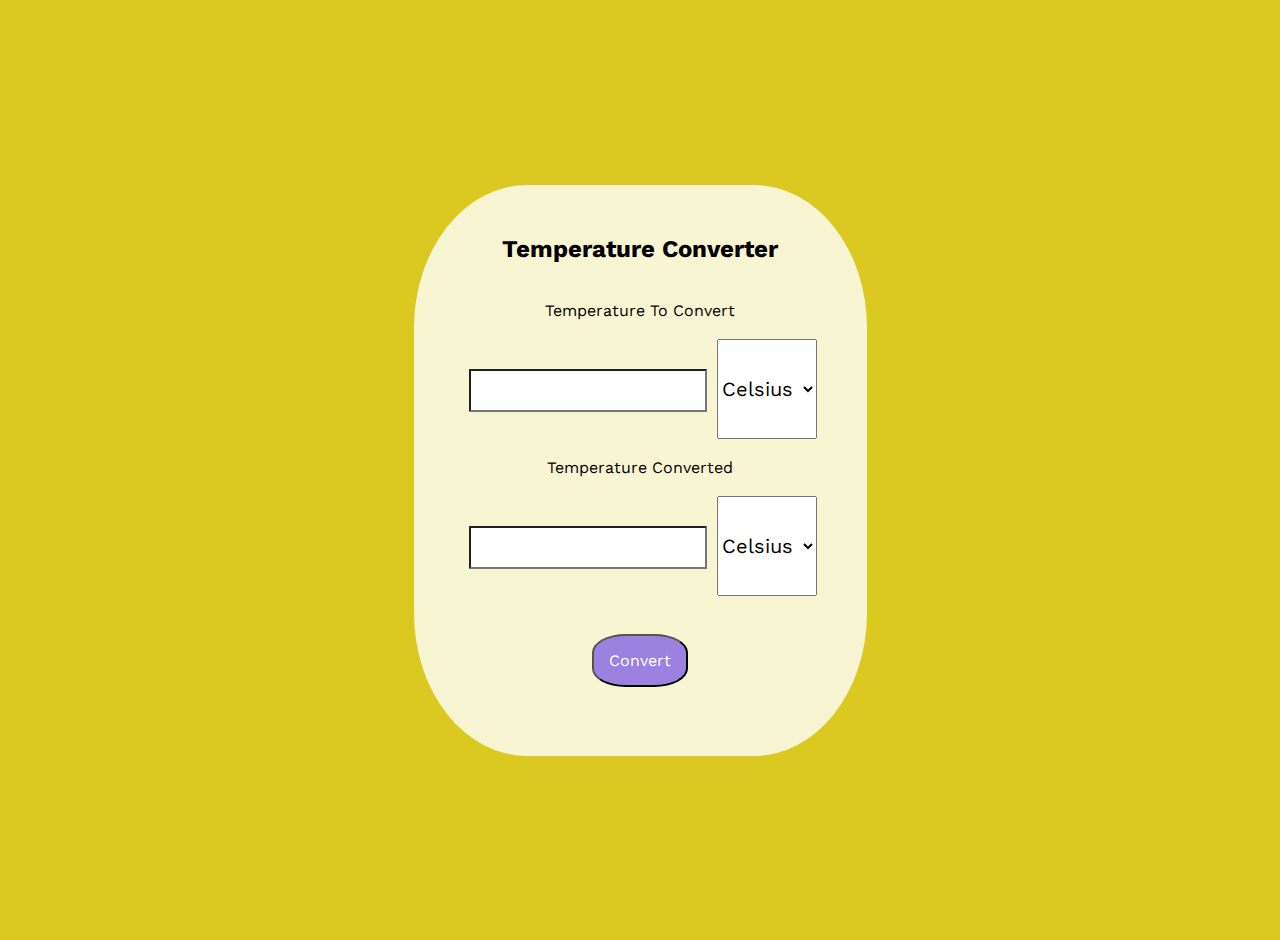
<file: Temperature Converter/index.html>
<!DOCTYPE html>
<html lang="en">
<head>
    <meta charset="UTF-8">
    <meta http-equiv="X-UA-Compatible" content="IE=edge">
    <meta name="viewport" content="width=device-width, initial-scale=1.0">
    <title>Temperature Converter</title>
    <link rel="stylesheet" href="index.css">
</head>
<body>
    <section class="container">
            <div class="content">
                    <h2 id="head">Temperature Converter</h2>
                    <br><br>
                    <form class="tfo">
                        <label for="IT" id="ip">Temperature To Convert </label>
                        <br><br>
                        <input type="number" id="inp">
                        <select id="from">
                            <option value="Celsius">Celsius</option>
                            <option value="Fahrenheit">Fahrenheit</option>
                            <option value="Kelvin">Kelvin</option>
                        </select>
                        <br><br>
                        <label for="OT" id="op">Temperature Converted </label>
                        <br><br>
                        <input type="number" id="out">
                        <select id="to">   
                            <option value="Celsius">Celsius</option>
                            <option value="Fahrenheit">Fahrenheit</option>
                            <option value="Kelvin">Kelvin</option>
                        </select>
                    </form>    
                    <br><br>
                    <button id="button">Convert</button>
                    <br><br>
            </div>
    </section>
    <script src="index.js"></script>
</body>
</html>
</file>
<file: Temperature Converter/index.css>
@import url('https://fonts.googleapis.com/css2?family=Work+Sans:wght@300;400;500;600&display=swap');

*{
    margin: 0;
    padding: 0;
    font-family: 'Work Sans', sans-serif;
}

.container{
    background-color: #dbc922;
    padding: 20px;
    min-height: 100vh;
    display: flex;
    align-items: center;
    justify-content: center;
}

.content{
    margin: 5px;
    padding: 50px;
    text-align: center;
    background-color: rgba(255, 255, 255, 0.804);
    top: 50%;
    left: 50%;
    border-radius: 25%;
}

#head{
    align-items: center;
}

.tfo{
    text-align: center;
}

#button{
    padding: 15px;
    color: rgb(255, 255, 255);
    background-color: #9b81e0;
    border-radius: 35%;
    font-size: medium;
}

#ip,#op{
    text-align: justify;
}

#inp,#out{
    border-radius: 1px;
    margin: 0px 5px;
    padding: 10px;
    font-size: medium;
}

#from,#to{
    font-size: 20px;
    width: 100px;
    height: 100px;
}
</file>
